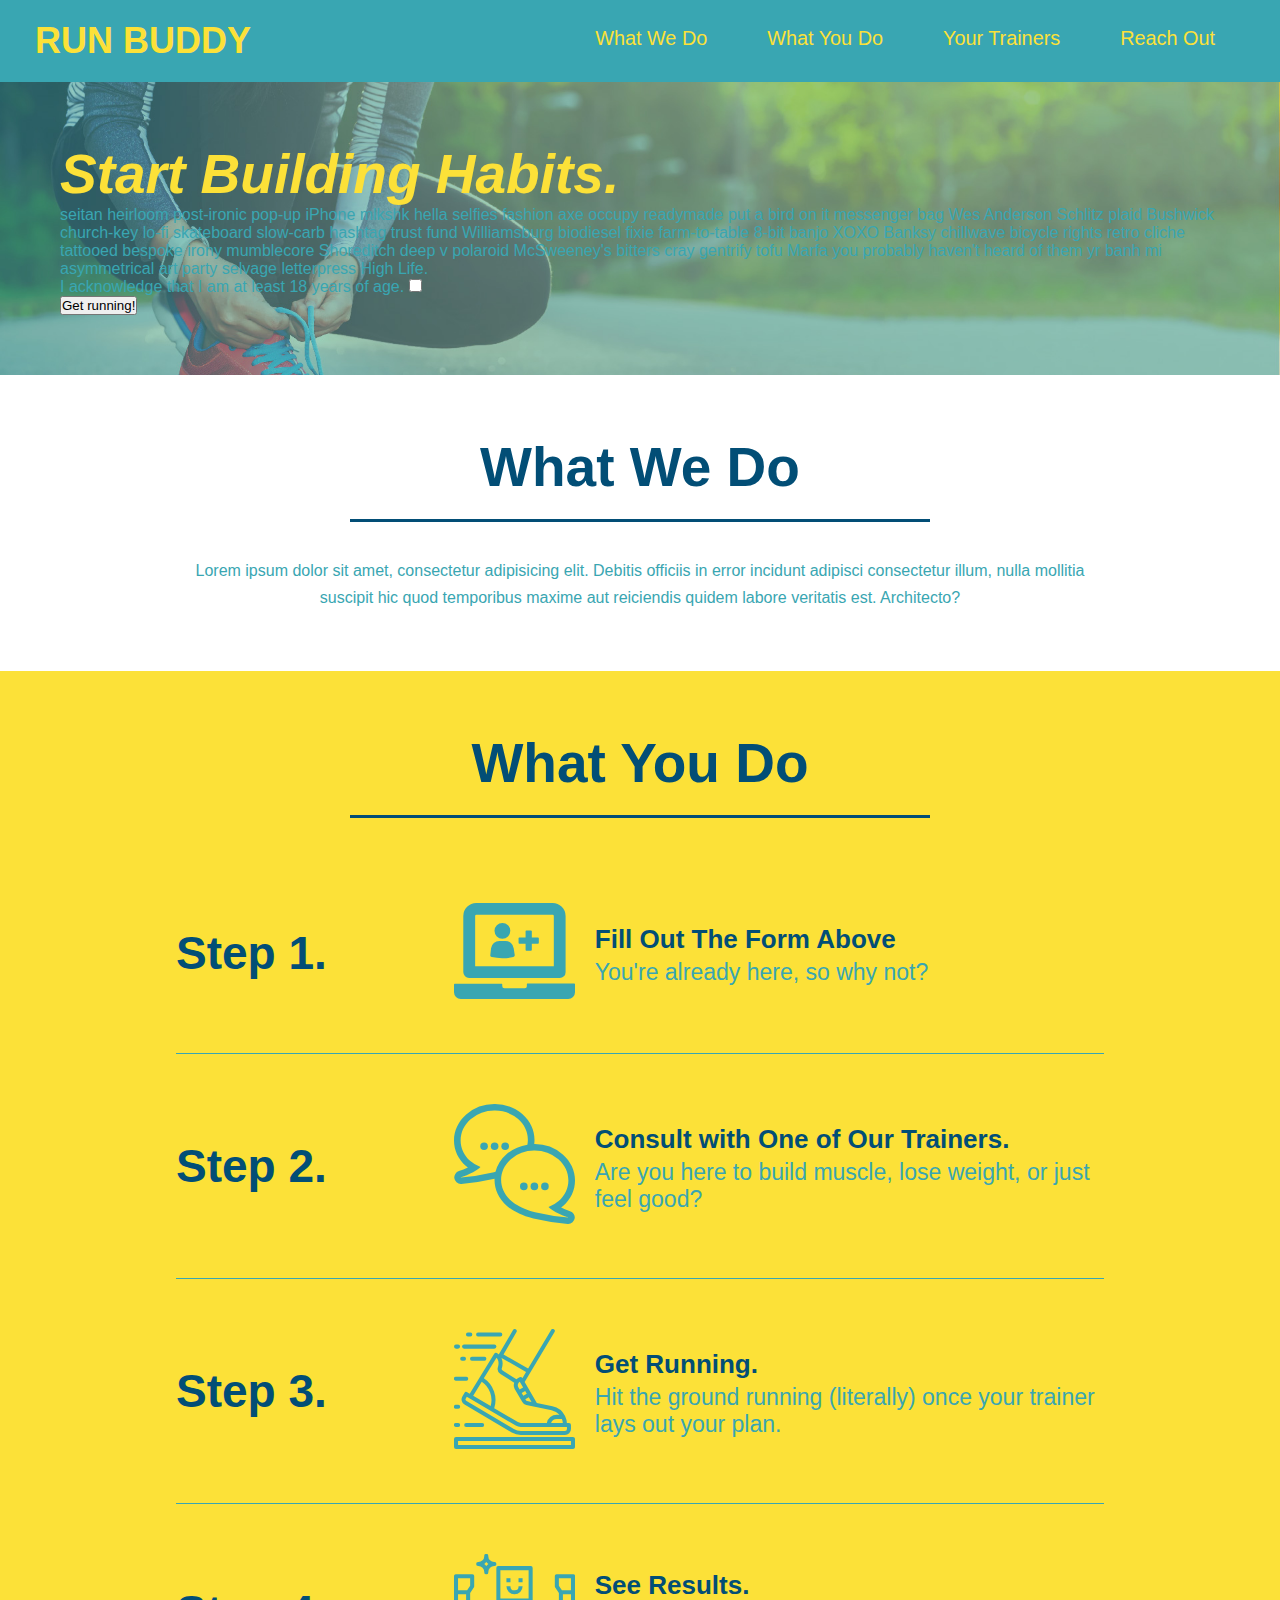
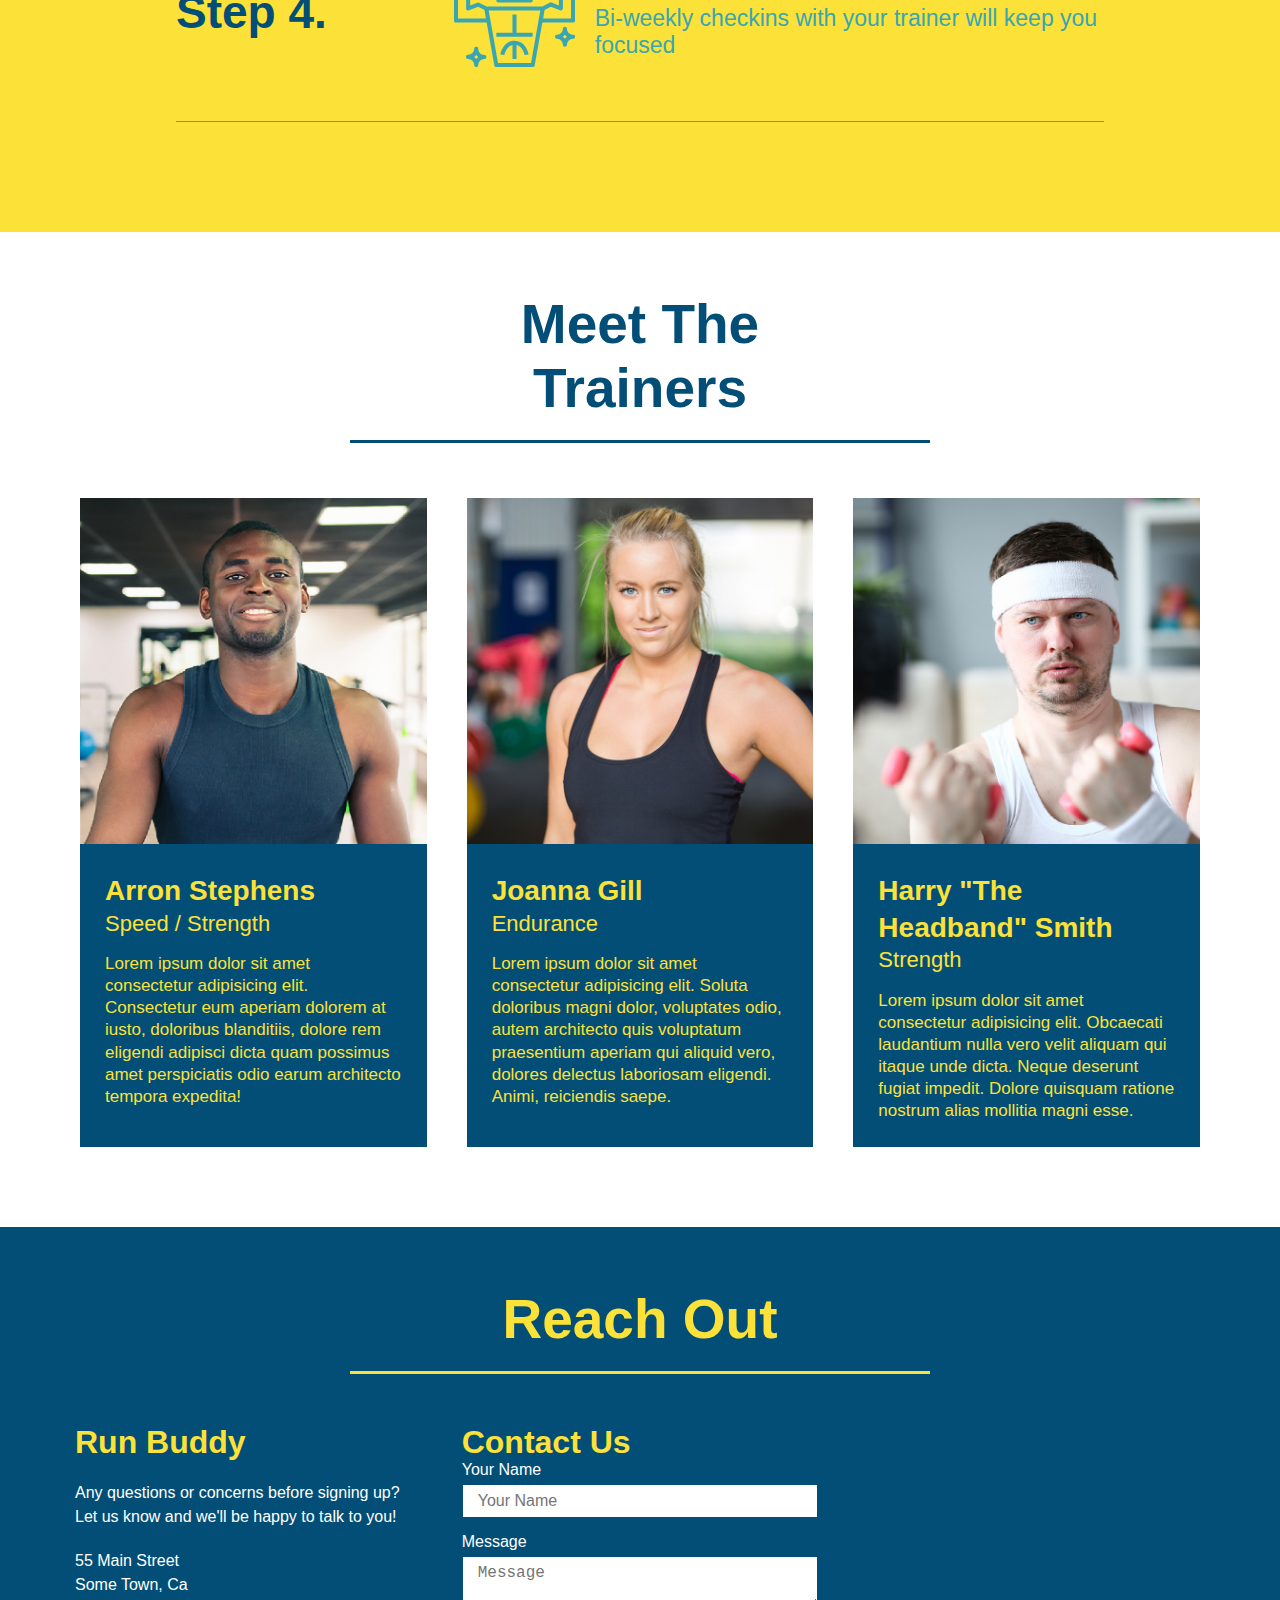
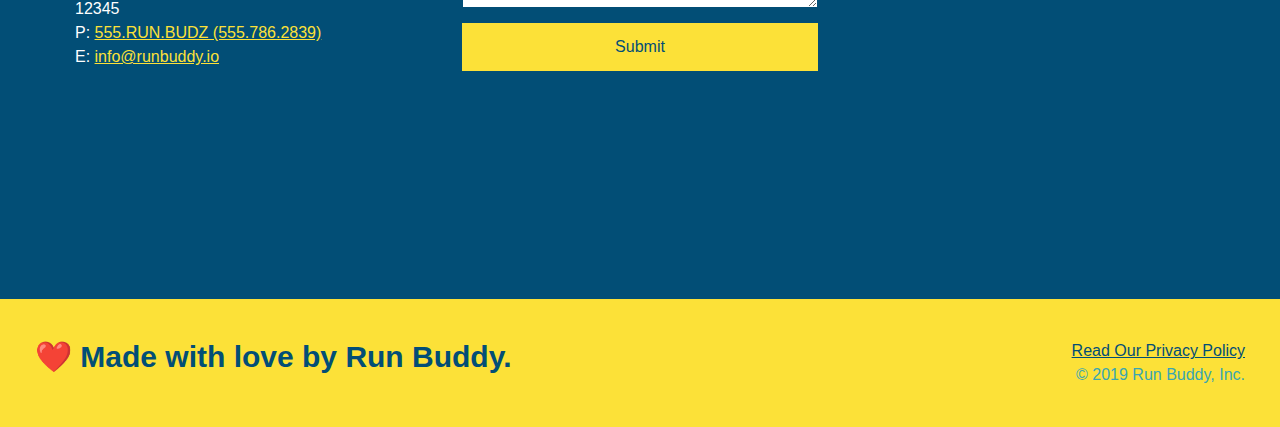
<file: index.html>
<!DOCTYPE html>
<html lang="en">
  <head>
    <meta charset="UTF-8" />
    <link rel="stylesheet" href="./assets/css/style.css">
    <title>Run Buddy</title>
  </head>
  <body>
    <!-- navigation tags - block level element -->
    <header>
      <h1>
        <a href="/">RUN BUDDY</a>
      </h1>
      <nav>
        <ul>
          <li>
            <a href="#what-we-do">What We Do</a>
          </li>
          <li>
            <a href="#what-you-do">What You Do</a>
          </li>
          <li>
            <a href="#your-trainers">Your Trainers</a>
          </li>
          <li>
            <a href="#reach-out">Reach Out</a>
          </li>
          
        </ul>
      </nav>
    </header>
    <!-- end navigation -->

    <!-- hero/jumbotron -->
    <section class="hero">
      <div class="hero-cta">
        <h2>Start Building Habits.</h2>
        <p>
          seitan heirloom post-ironic pop-up iPhone mlkshk hella selfies fashion axe occupy readymade put a bird on it
          messenger bag Wes Anderson Schlitz plaid Bushwick church-key lo-fi skateboard slow-carb hashtag trust fund
          Williamsburg biodiesel fixie farm-to-table 8-bit banjo XOXO Banksy chillwave bicycle rights retro cliche
          tattooed bespoke irony mumblecore Shoreditch deep v polaroid McSweeney's bitters cray gentrify tofu Marfa you
          probably haven't heard of them yr banh mi asymmetrical art party selvage letterpress High Life.
        </p>
        <p>
          <label for="checkbox" >
            I acknowledge that I am at least 18 years of age.
          </label>
          <input type="checkbox" name="age-confirm" id="checkbox" />
        </p>
        <button type="submit">
          Get running!
        </button>
      </form>
    </div>
  </section>

  <!-- "what we do" section -->
  <section id="what-we-do" class="intro">
    <div class="flex-row">
      <h2 class="section-title primary-border">
        What We Do
      </h2>
    </div>
    <div class="flex-row">
      <p>
      Lorem ipsum dolor sit amet, consectetur adipisicing elit. Debitis officiis in error incidunt adipisci consectetur illum, nulla mollitia suscipit hic quod temporibus maxime aut reiciendis quidem labore veritatis est. Architecto?
      </p>
    </div>
  </section>

  <!-- "what you do" section -->
  <section id="what-you-do" class="steps">
    <div class="flex-row">
      <h2 class="section-title secondary-border">
        What You Do
      </h2>
    </div>

    <div class="step">
      <h3>Step 1.</h3>
      <div class="step-info">
        <div class="step-img">
          <img src="./assets/images/step-1.svg" alt="" />
        </div>
        <div class="step-text">
          <h4>Fill Out The Form Above</h4>
          <p>You're already here, so why not?</p>
        </div>
      </div>
    </div>

    <div class="step">
      <h3>Step 2.</h3>
      <div class ="step-info">
        <div class="step-img">
          <img src="./assets/images/step-2.svg" alt="" />
        </div>
        <div class="step-text">
          <h4>Consult with One of Our Trainers.</h4>
          <p>Are you here to build muscle, lose weight, or just feel good?</p>
        </div>
      </div>
    </div>

    <div class="step">
      <h3>Step 3.</h3>
      <div class ="step-info">
        <div class="step-img">
          <img src="./assets/images/step-3.svg" alt="" />
        </div>
        <div class="step-text">
          <h4>Get Running.</h4>
          <p>Hit the ground running (literally) once your trainer lays out your plan.</p>
        </div>
      </div>
    </div>

    <div class="step">
      <h3>Step 4.</h3>
      <div class ="step-info">
        <div class="step-img">
          <img src="./assets/images/step-4.svg" alt="" />
        </div>
        <div class="step-text">
          <h4>See Results.</h4>
          <p>Bi-weekly checkins with your trainer will keep you focused</p>
        </div>
      </div>
    </div>
  </section>

  <!-- "meet the trainers" section -->
  <section id="your-trainers">
    <div class="flex-row">
      <h2 class="section-title primary-border">
        Meet The Trainers
      </h2>
    </div>

    <div class="trainers">
      <article class="trainer">
        <img src="./assets/images/trainer-1.jpg" alt="Arron Stephens in his workout clothes, ready to pump iron" />
        <div class="trainer-bio">
          <h3 class="trainer-name">Arron Stephens</h3>
          <h4 class="trainer-role">Speed / Strength</h4>
          <p>
            Lorem ipsum dolor sit amet consectetur adipisicing elit. Consectetur eum aperiam dolorem at iusto, doloribus blanditiis, dolore rem eligendi adipisci dicta quam possimus amet perspiciatis odio earum architecto tempora expedita!
          </p>
        </div>
      </article>
      
      <!-- second trainer bio -->
      <article class="trainer">
        <img src="./assets/images/trainer-2.jpg" alt="Joanna Gill cooling off after a workout" />
        <div class="trainer-bio">
          <h3 class="trainer-name">Joanna Gill</h3>
          <h4 class="trainer-role">Endurance</h4>
          <p>
            Lorem ipsum dolor sit amet consectetur adipisicing elit. Soluta doloribus magni dolor, voluptates odio, autem architecto quis voluptatum praesentium aperiam qui aliquid vero, dolores delectus laboriosam eligendi. Animi, reiciendis saepe.
          </p>
        </div>
      </article>

      <!-- third trainer bio -->
      <article class="trainer">
        <img src="./assets/images/trainer-3.jpg" alt="Harry Smith wearing a headband and lifting comically small pink weights" />
        <div class="trainer-bio">
          <h3 class="trainer-name">Harry "The Headband" Smith</h3>
          <h4 class="trainer-role">Strength</h4>
          <p>
            Lorem ipsum dolor sit amet consectetur adipisicing elit. Obcaecati laudantium nulla vero velit aliquam qui itaque unde dicta. Neque deserunt fugiat impedit. Dolore quisquam ratione nostrum alias mollitia magni esse.
          </p>
        </div>
      </article>
    </div>
  </section>

  <!-- "reach out" section -->
  <section id="reach-out" class="contact">
    <div class="flex-row">
    <h2 class="section-title secondary-border">
      Reach Out
    </h2>
    </div>

    <div class="contact-info">
      <div>
        <h3>Run Buddy</h3>
        <p>
          Any questions or concerns before signing up?
          <br />
          Let us know and we'll be happy to talk to you!
        </p>

        <address>
          55 Main Street <br />
          Some Town, Ca <br />
          12345 <br />
          P: <a href="tel:555.786.2839">555.RUN.BUDZ (555.786.2839)</a><br />
          E: <a href="mailto://info@runbuddy.io">info@runbuddy.io</a>
        </address>

      </div>

      <div class="contact-form">
        <h3>Contact Us</h3>
        <form>
          <label for="contact-name">Your Name</label>
          <input type="text" id="contact-name" placeholder="Your Name" />

          <label for="contact-message">Message</label>
          <textarea id="contact-message" placeholder="Message"></textarea>

          <button type="submit">Submit</button>
        </form>
      </div>

      <iframe
        src="https://www.google.com/maps/embed?pb=!1m14!1m12!1m3!1d12182.30520634488!2d-74.0652613!3d40.2407219!2m3!1f0!2f0!3f0!3m2!1i1024!2i768!4f13.1!5e0!3m2!1sen!2sus!4v1561060983193!5m2!1sen!2sus"
        frameborder="0" style="border:0" allowfullscreen>
      </iframe>
    </div>
  </section>

  <!-- footer -->
  <footer>
    <h2>❤️ Made with love by Run Buddy.</h2>
    <div>
      <a href="./privacy-policy.html">Read Our Privacy Policy</a><br />
      &copy; 2019 Run Buddy, Inc.
    </div>
  </footer>
</body>

</html>
</file>
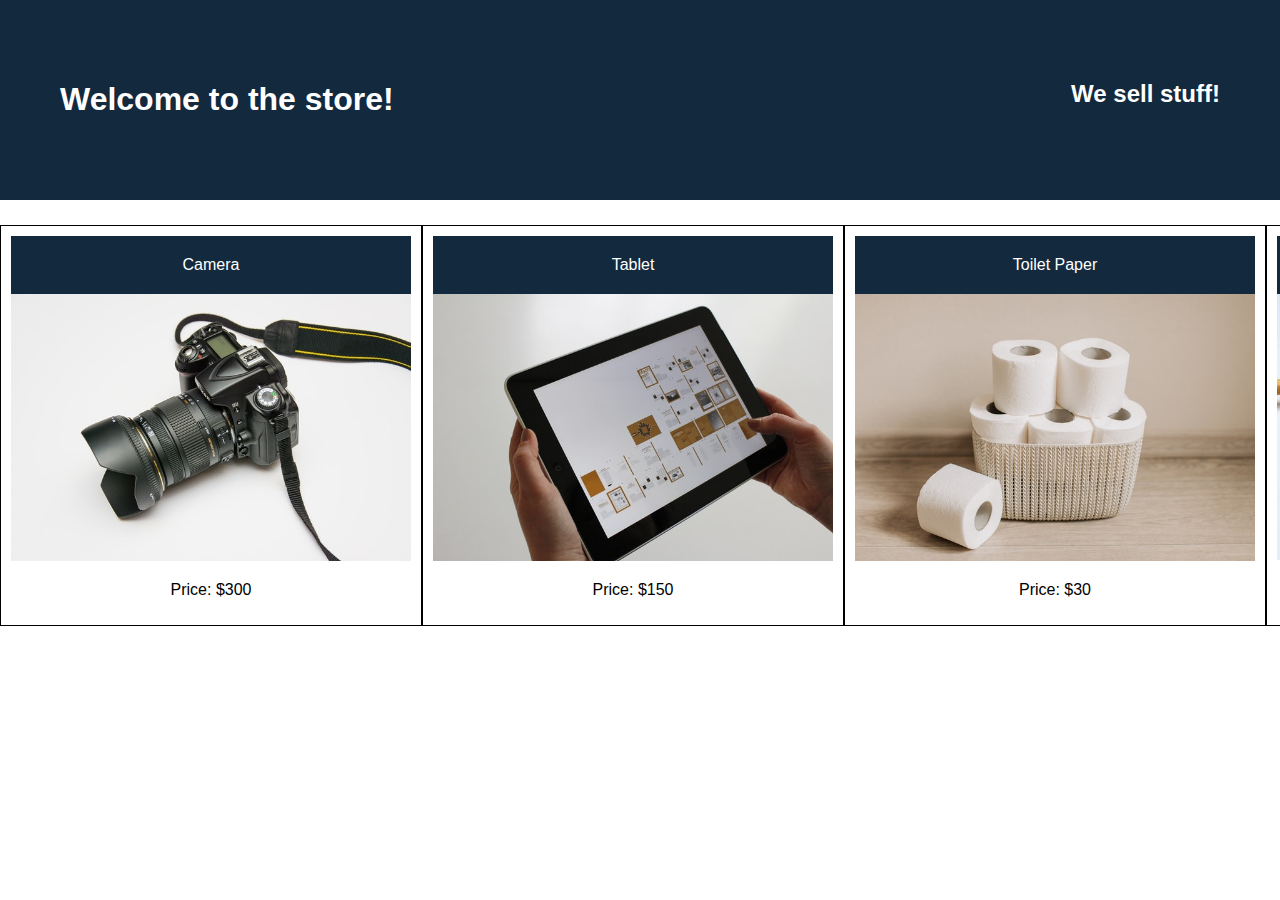
<file: 02-Flexbox-Layout/Unsolved/index.html>
<!DOCTYPE html>
<html lang="en">

  <head>
    <title>Flexbox</title>
    <meta charset="UTF-8" />
    <meta name="viewport" content="width=device-width, initial-scale=1" />
    <link rel="stylesheet" type="text/css" href="./assets/css/style.css" />
  </head>

  <body>
    <header class="main-header">
      <h1>Welcome to the store!</h1>
      <h2>We sell stuff!</h2>
    </header>

    <main>
      <section class="card">
        <header>Camera</header>
        <img src="./assets/images/camera.jpg" alt="camera" />
        <p>Price: $300</p>
      </section>
      <section class="card">
        <header>Tablet</header>
        <img src="./assets/images/tablet.jpg" alt="tablet" />
        <p>Price: $150</p>
      </section>
      <section class="card">
        <header>Toilet Paper</header>
        <img src="./assets/images/toilet-paper.jpg" alt="toilet paper" />
        <p>Price: $30</p>
      </section>
      <section class="card">
        <header>Wooden Spoons</header>
        <img src="./assets/images/wooden-spoons.jpg" alt="wooden spoons" />
        <p>Price: $10</p>
      </section>
      <section class="card">
        <header>Soap</header>
        <img src="./assets/images/soap.jpg" alt="soap" />
        <p>Price: $5</p>
      </section>
      <section class="card">
        <header>Spinning Top</header>
        <img src="./assets/images/spinning-top.jpg" alt="spinning top" />
        <p>Price: $3</p>
      </section>
    </main>
  </body>

</html>
</file>
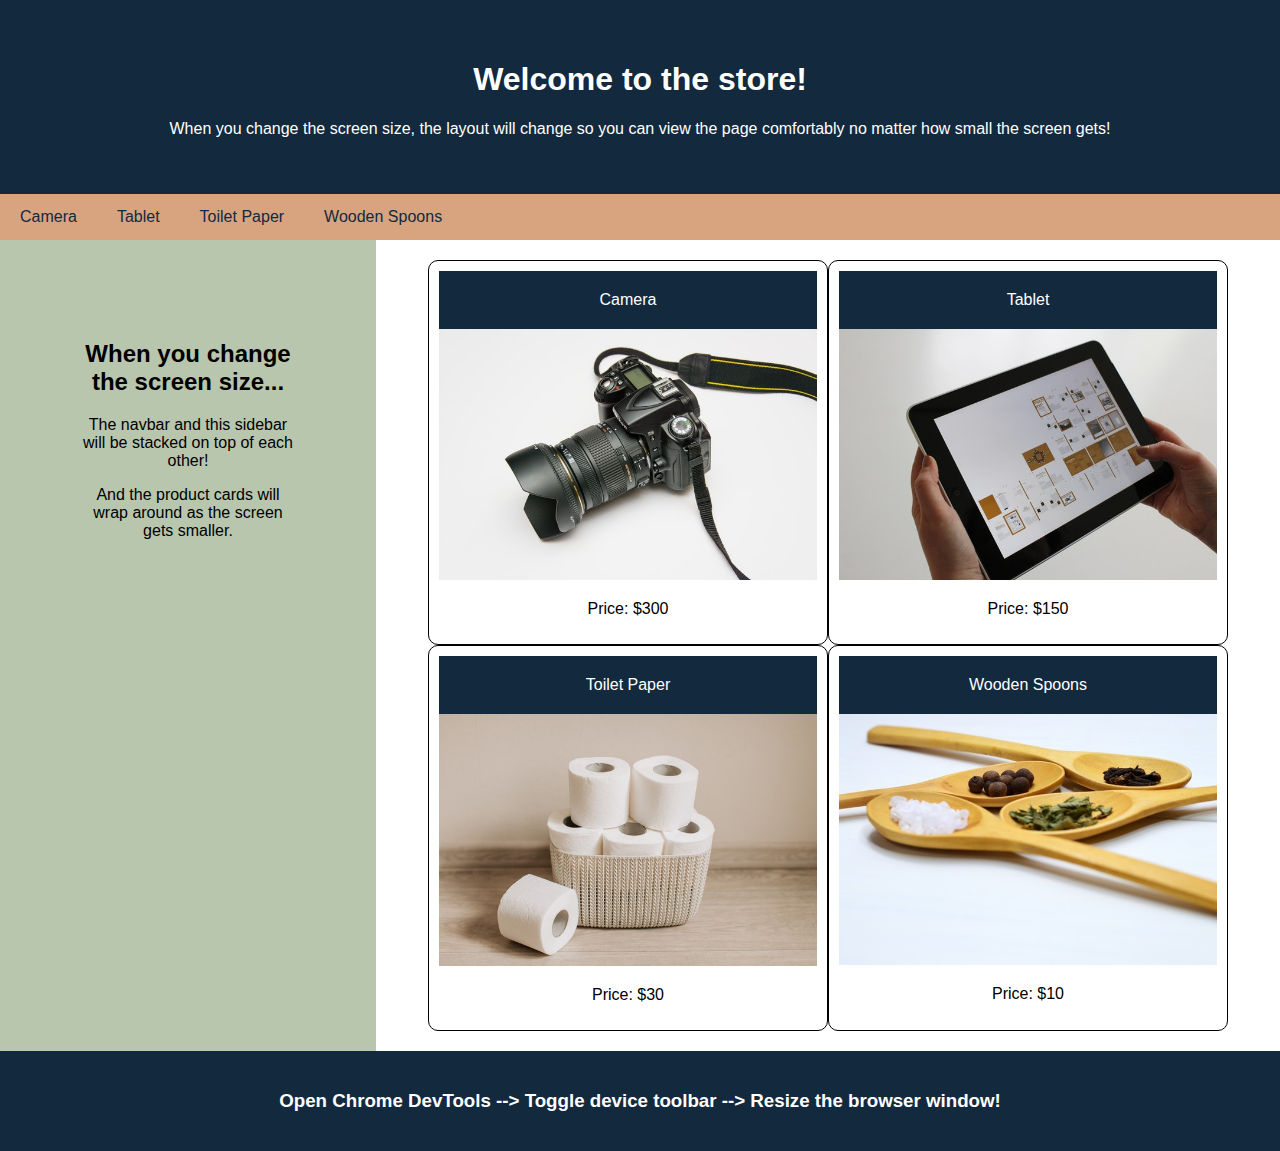
<file: 03-Responsive-Design/Unsolved/index.html>
<!DOCTYPE html>
<html>
  <head>
    <title>Responsive Web Design</title>
    <meta charset="UTF-8" />
    <meta name="viewport" content="width=device-width, initial-scale=1" />
    <link rel="stylesheet" type="text/css" href="./assets/css/style.css" />
  </head>
  <body>
    <!-- Header -->
    <header>
      <h1>Welcome to the store!</h1>
      <p>
        When you change the screen size, the layout will change so you can view
        the page comfortably no matter how small the screen gets!
      </p>
    </header>

    <!-- Navbar -->
    <nav>
      <a href="#">Camera</a>
      <a href="#">Tablet</a>
      <a href="#">Toilet Paper</a>
      <a href="#">Wooden Spoons</a>
    </nav>

    <!-- Body -->
    <main>
      <!-- Sidebar -->
      <aside>
        <h2>When you change the screen size...</h2>
        <p>The navbar and this sidebar will be stacked on top of each other!</p>
        <p>
          And the product cards will wrap around as the screen gets smaller.
        </p>
      </aside>
      <!-- Product Cards -->
      <div class="products">
        <section class="card">
          <header>Camera</header>
          <img src="./assets/images/camera.jpg" alt="black camera" />
          <p>Price: $300</p>
        </section>
        <section class="card">
          <header>Tablet</header>
          <img src="./assets/images/tablet.jpg" alt="tablet held in hands" />
          <p>Price: $150</p>
        </section>
        <section class="card">
          <header>Toilet Paper</header>
          <img
            src="./assets/images/toilet-paper.jpg"
            alt="rolls of toilet paper in a basket"
          />
          <p>Price: $30</p>
        </section>
        <section class="card">
          <header>Wooden Spoons</header>
          <img
            src="./assets/images/wooden-spoons.jpg"
            alt="4 wooden spoons with different seasonings"
          />
          <p>Price: $10</p>
        </section>
      </div>
    </main>

    <!-- Footer -->
    <footer>
      <h3>
        Open Chrome DevTools --> Toggle device toolbar --> Resize the browser
        window!
      </h3>
    </footer>
  </body>
</html>
</file>
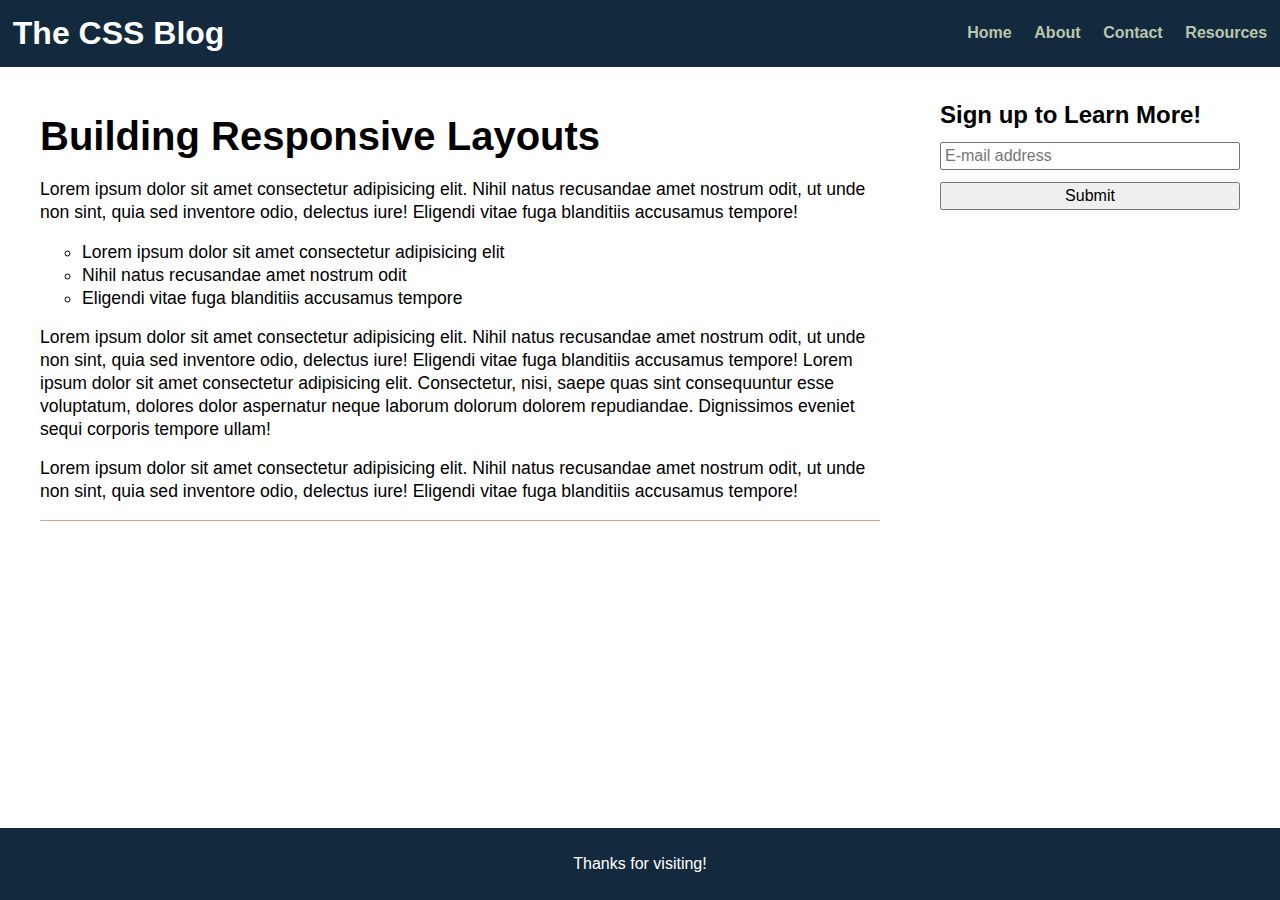
<file: 04-Pseudo-Classes/Unsolved/index.html>
<!DOCTYPE html>
<html lang="en">
  <head>
    <meta charset="UTF-8" />
    <meta name="viewport" content="width=device-width, initial-scale=1.0" />
    <title>CSS Resets</title>
    <link rel="stylesheet" href="./assets/css/reset.css" />
    <link rel="stylesheet" href="./assets/css/style.css" />
  </head>

  <body>
    <header>
      <h1>The CSS Blog</h1>
      <nav>
        <ul>
          <li><a href="#">Home</a></li>
          <li><a href="#">About</a></li>
          <li><a href="#">Contact</a></li>
          <li><a href="#">Resources</a></li>
        </ul>
      </nav>
    </header>

    <main>
      <section>
        <article>
          <h2>Building Responsive Layouts</h2>
          <div>
            <p>
              Lorem ipsum dolor sit amet consectetur adipisicing elit. Nihil
              natus recusandae amet nostrum odit, ut unde non sint, quia sed
              inventore odio, delectus iure! Eligendi vitae fuga blanditiis
              accusamus tempore!
            </p>
            <ul>
              <li>Lorem ipsum dolor sit amet consectetur adipisicing elit</li>
              <li>Nihil natus recusandae amet nostrum odit</li>
              <li>Eligendi vitae fuga blanditiis accusamus tempore</li>
            </ul>
            <p>
              Lorem ipsum dolor sit amet consectetur adipisicing elit. Nihil
              natus recusandae amet nostrum odit, ut unde non sint, quia sed
              inventore odio, delectus iure! Eligendi vitae fuga blanditiis
              accusamus tempore! Lorem ipsum dolor sit amet consectetur
              adipisicing elit. Consectetur, nisi, saepe quas sint consequuntur
              esse voluptatum, dolores dolor aspernatur neque laborum dolorum
              dolorem repudiandae. Dignissimos eveniet sequi corporis tempore
              ullam!
            </p>
            <p>
              Lorem ipsum dolor sit amet consectetur adipisicing elit. Nihil
              natus recusandae amet nostrum odit, ut unde non sint, quia sed
              inventore odio, delectus iure! Eligendi vitae fuga blanditiis
              accusamus tempore!
            </p>
          </div>
          <div class="resources">
            <!-- TODO: Add resource links -->
          </div>
        </article>
      </section>
      <aside>
        <h2>Sign up to Learn More!</h2>
        <form>
          <input type="text" placeholder="E-mail address" />
          <button>Submit</button>
        </form>
      </aside>
    </main>

    <footer>
      <span>Thanks for visiting!</span>
    </footer>
  </body>
</html>
</file>
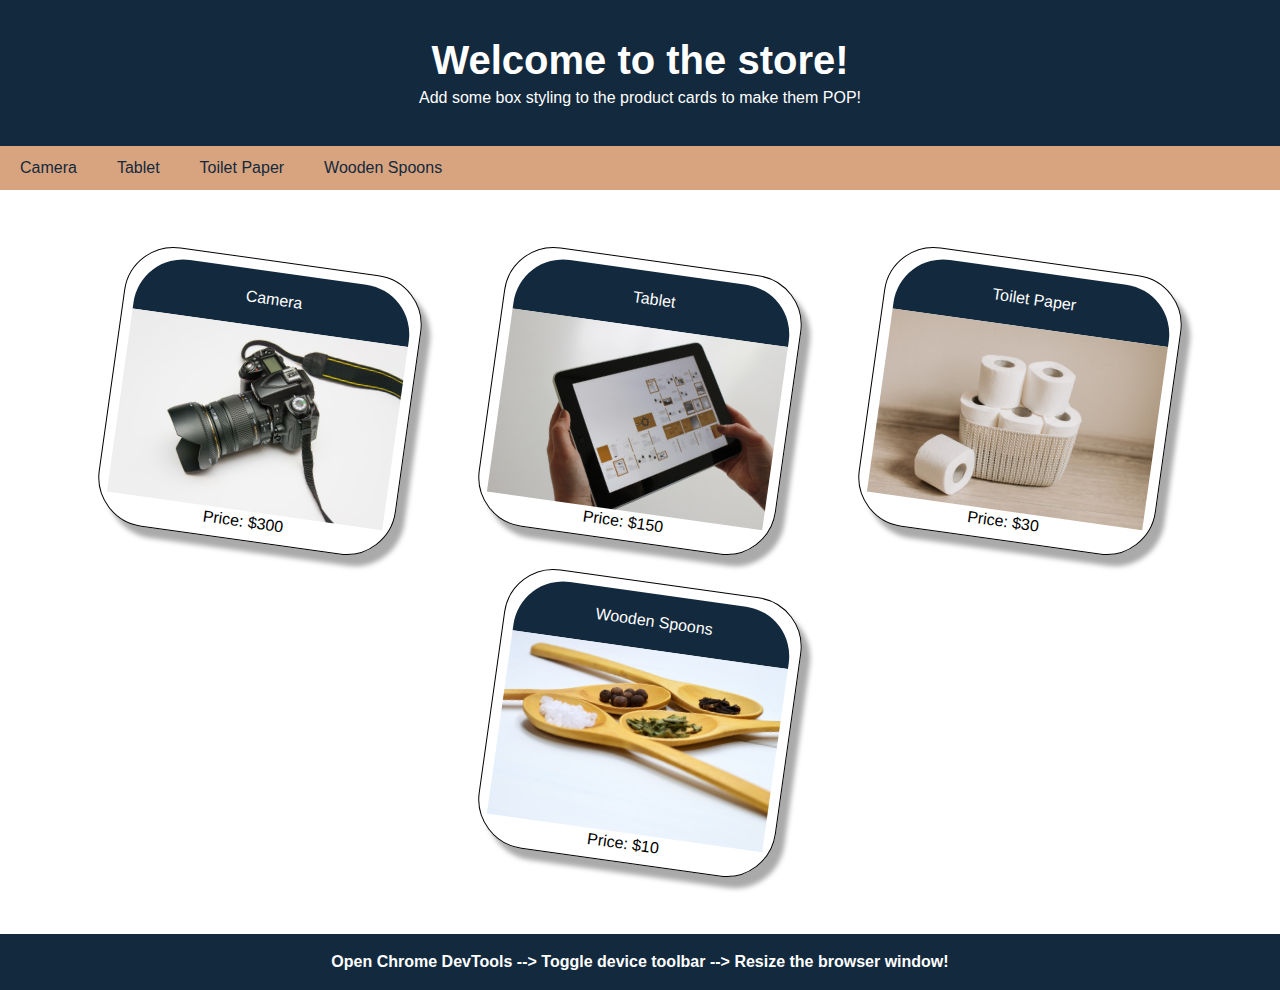
<file: 05-CSS-Variables/Unsolved/index.html>
<!DOCTYPE html>
<html>
  <head>
    <title>CSS Box Styling</title>
    <meta charset="UTF-8" />
    <meta name="viewport" content="width=device-width, initial-scale=1" />
    <link rel="stylesheet" type="text/css" href="./assets/css/reset.css" />
    <link rel="stylesheet" type="text/css" href="./assets/css/style.css" />
  </head>

  <body>
    <!-- Header -->
    <header>
      <h1>Welcome to the store!</h1>
      <p>
        Add some box styling to the product cards to make them POP!
      </p>
    </header>

    <!-- Navbar -->
    <nav>
      <a href="#">Camera</a>
      <a href="#">Tablet</a>
      <a href="#">Toilet Paper</a>
      <a href="#">Wooden Spoons</a>
    </nav>

    <!-- Body -->
    <main>
      <!-- Product Cards -->
      <div class="products">
        <section class="card">
          <header>Camera</header>
          <img src="./assets/images/camera.jpg" alt="camera" />
          <p>Price: $300</p>
        </section>
        <section class="card">
          <header>Tablet</header>
          <img src="./assets/images/tablet.jpg" alt="tablet" />
          <p>Price: $150</p>
        </section>
        <section class="card">
          <header>Toilet Paper</header>
          <img src="./assets/images/toilet-paper.jpg" alt="toilet paper" />
          <p>Price: $30</p>
        </section>
        <section class="card">
          <header>Wooden Spoons</header>
          <img src="./assets/images/wooden-spoons.jpg" alt="wooden spoons" />
          <p>Price: $10</p>
        </section>
      </div>
    </main>

    <!-- Footer -->
    <footer>
      <h3>
        Open Chrome DevTools --> Toggle device toolbar --> Resize the browser
        window!
      </h3>
    </footer>
  </body>
</html>
</file>
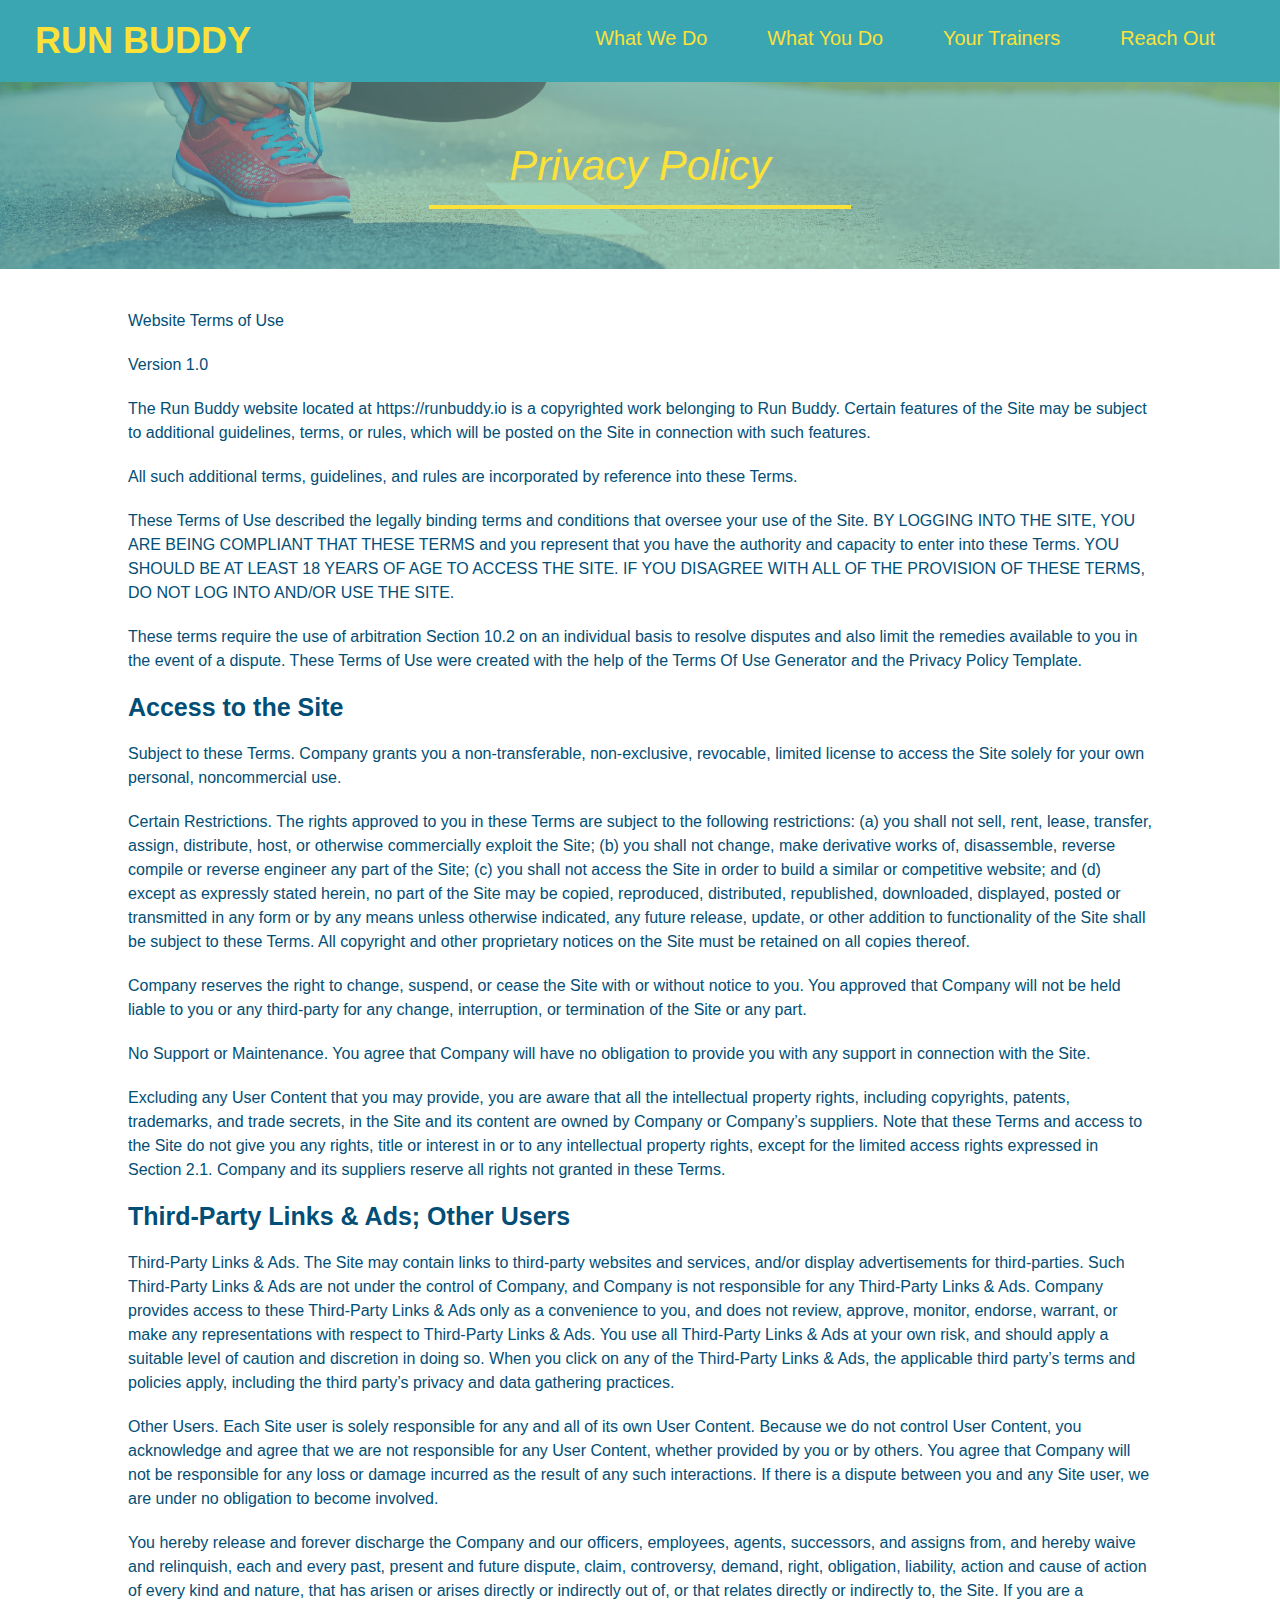
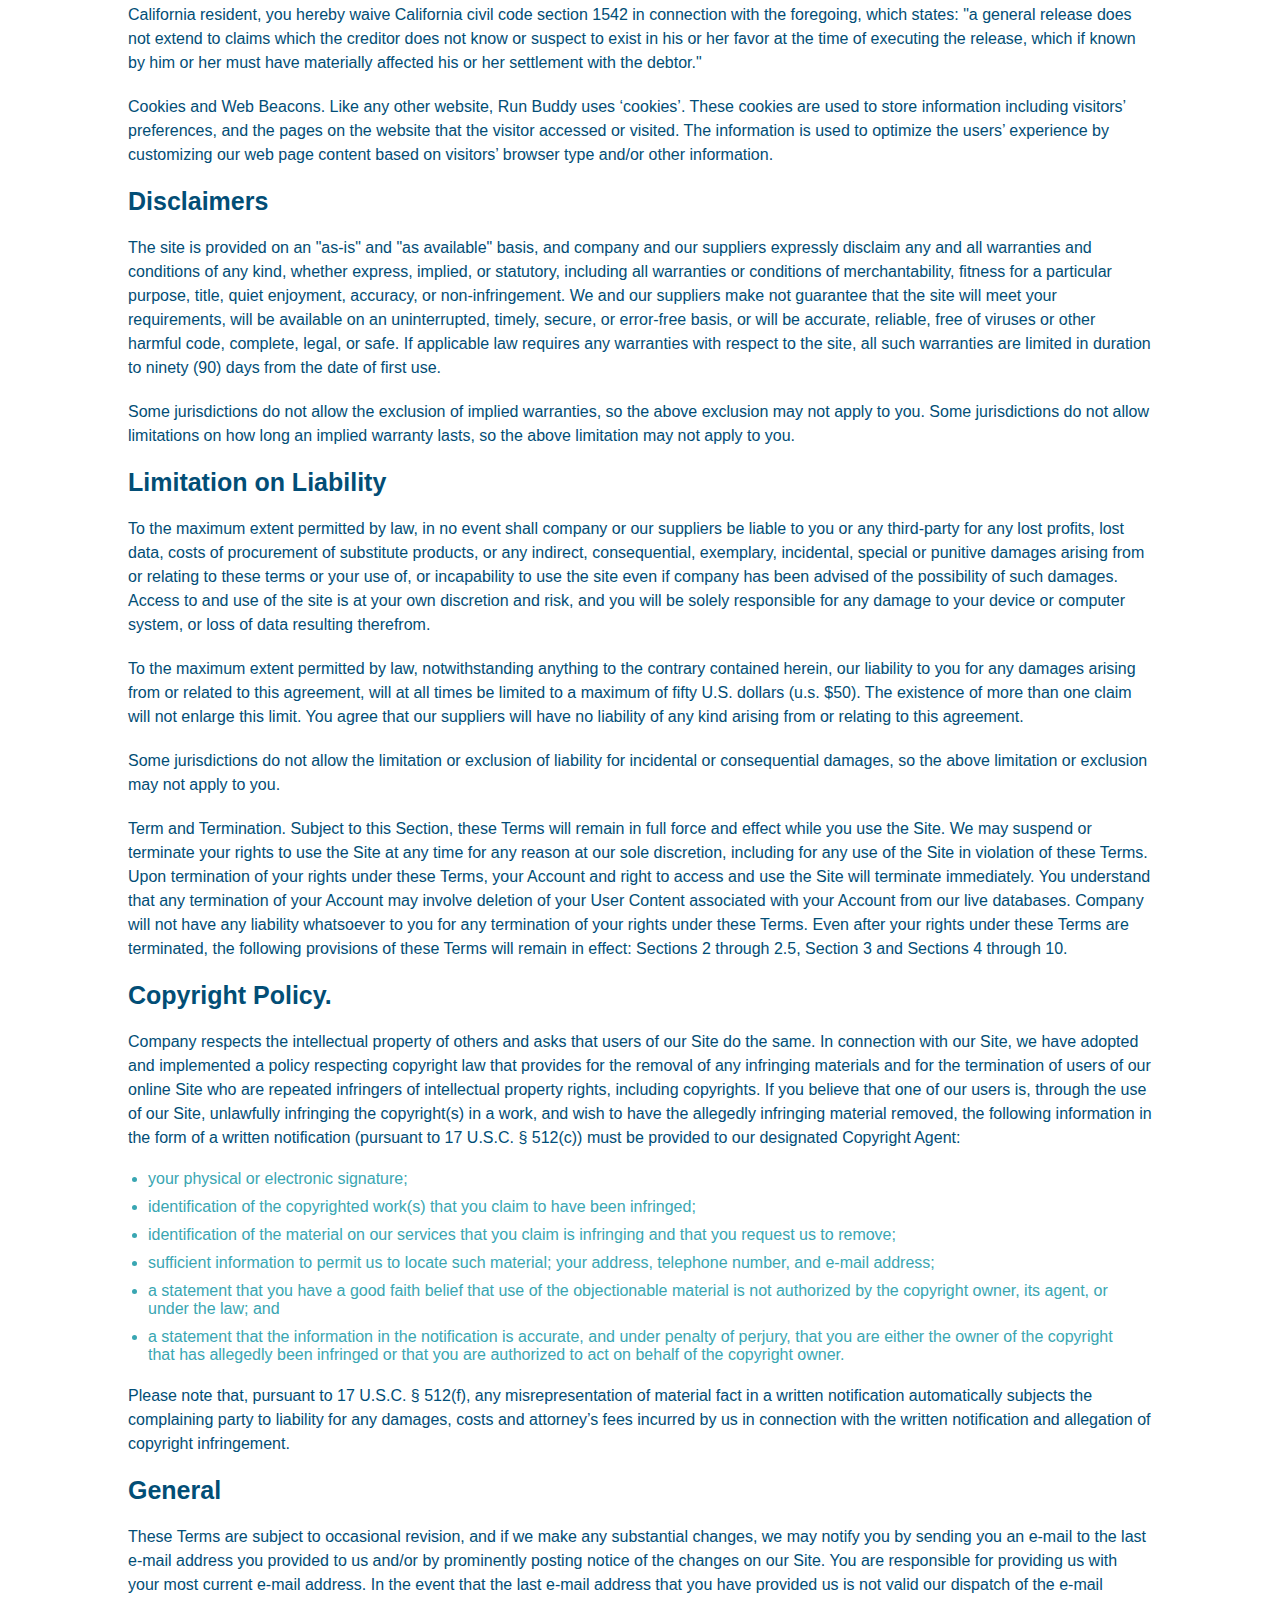
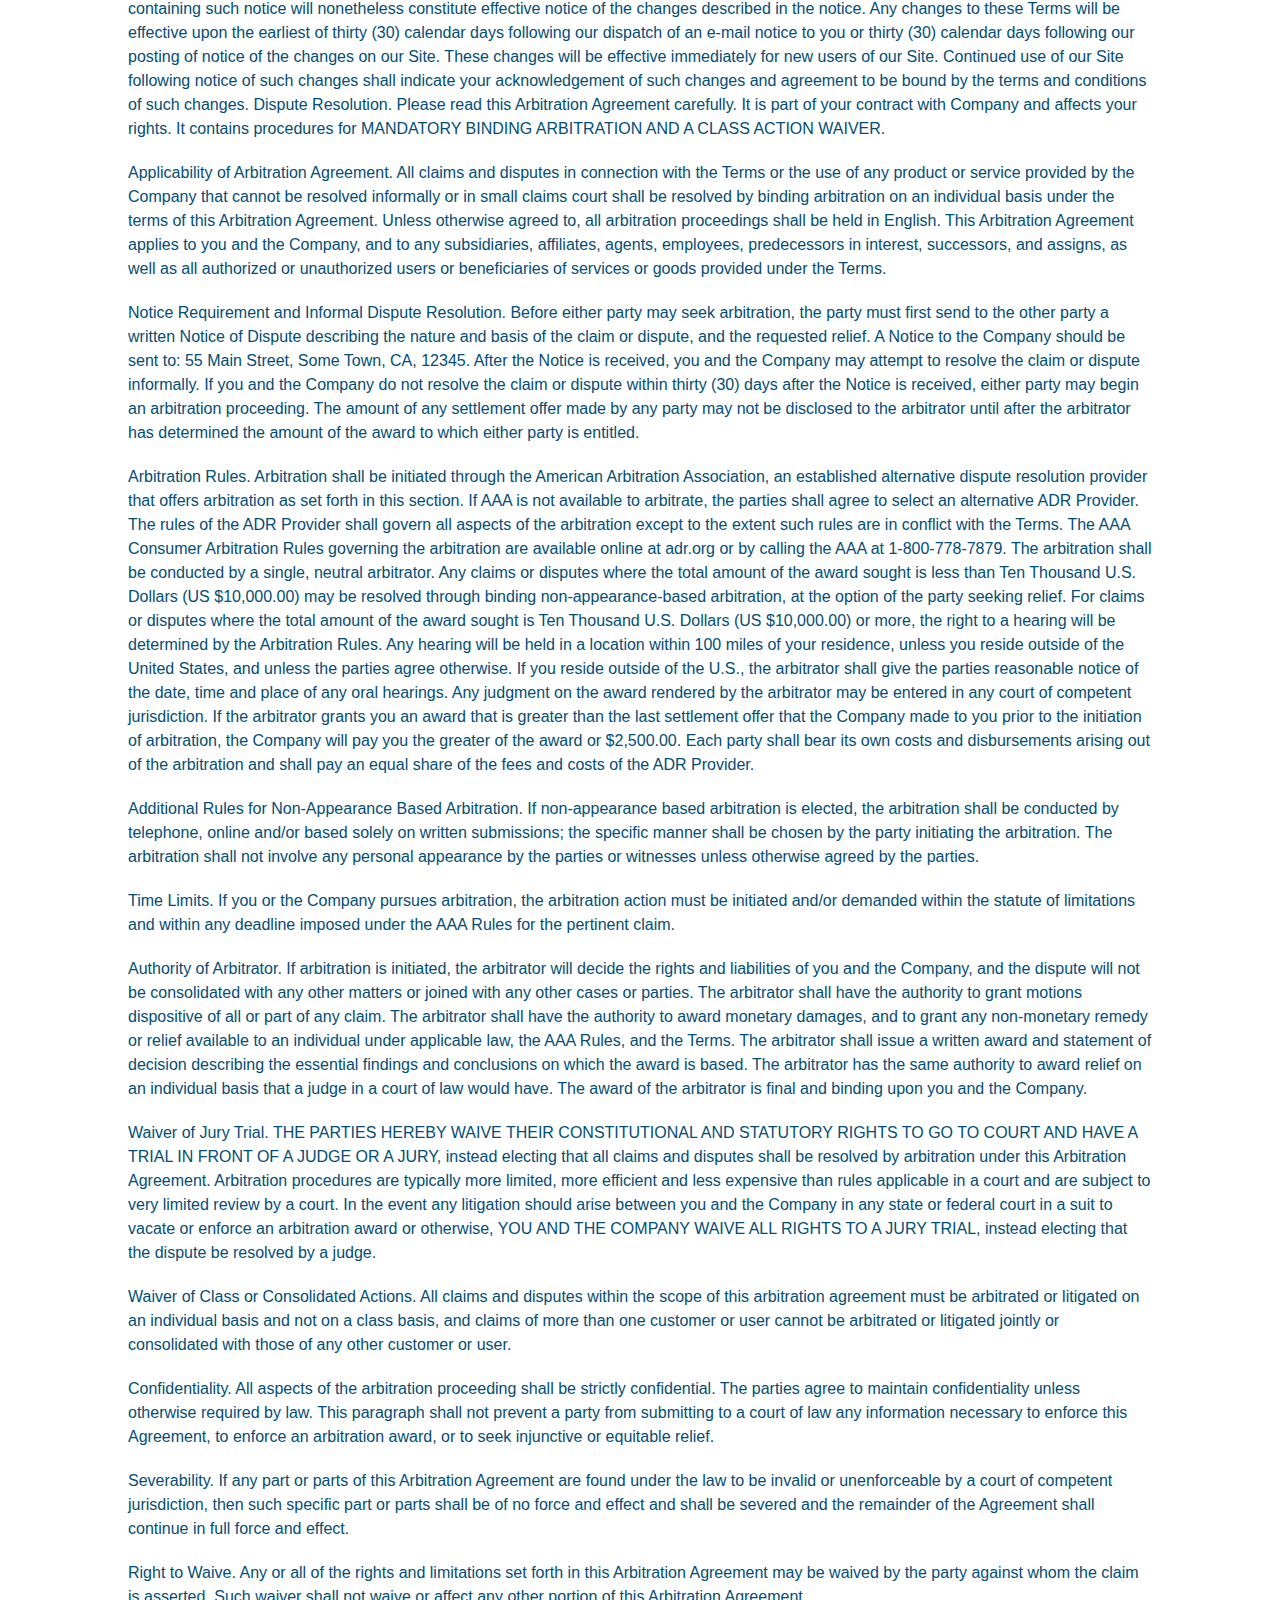
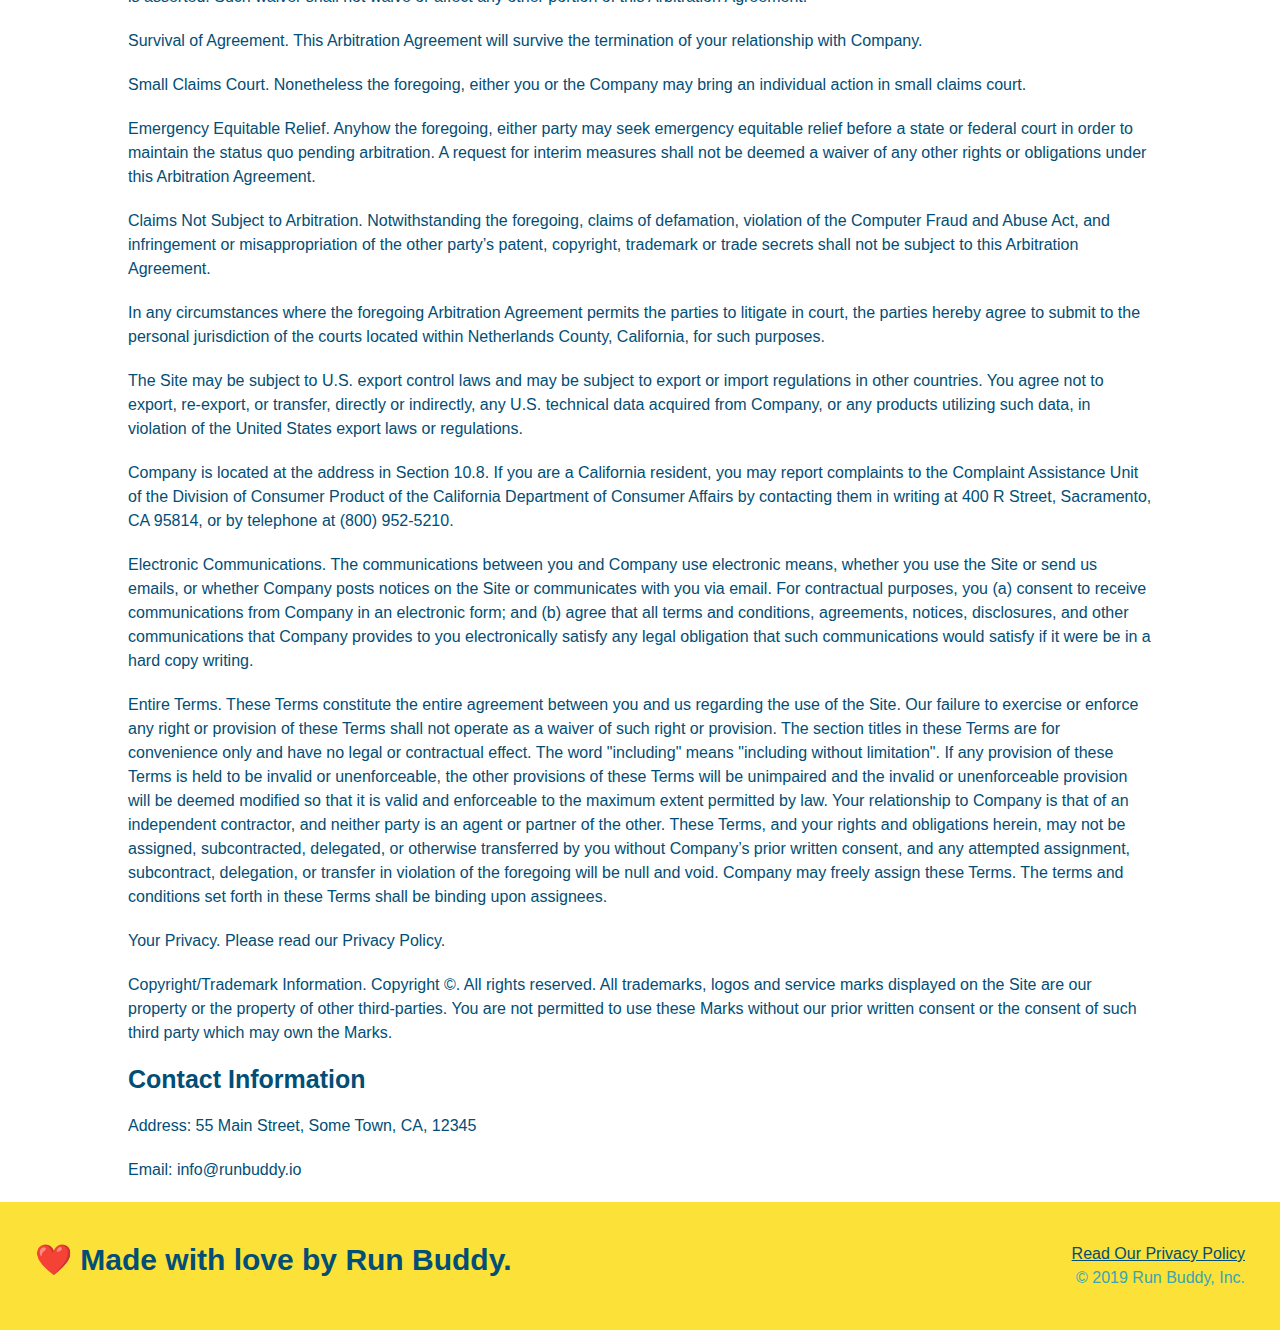
<file: privacy-policy.html>
<!DOCTYPE html>
<html lang="en">
  <head>
    <meta charset="UTF-8" />
    <link rel="stylesheet" href="./assets/css/style.css" />
    <link rel="stylesheet" href="./assets/css/secondary-styles.css" />
    <title>Run Buddy - Privacy Policy</title>
  </head>
  <body>
    <header>
      <h1>
        <a href="./index.html">RUN BUDDY</a>
      </h1>
      <nav>
        <ul>
          <li>
            <a href="./index.html#what-we-do">What We Do</a>
          </li>
          <li>
            <a href="./index.html#what-you-do">What You Do</a>
          </li>
          <li>
            <a href="./index.html#your-trainers">Your Trainers</a>
          </li>
          <li>
            <a href="./index.html#reach-out">Reach Out</a>
          </li>
        </ul>
      </nav>
    </header>
    <!-- end navigation -->

    <!-- hero/jumbotron -->
    <section class="hero">
      <h2 class="page-title">
        Privacy Policy
      </h2>
    </section>

    <!-- body copy -->
    <article class="secondary-content">
      <p>
        Website Terms of Use
      </p>

      <p>
        Version 1.0
      </p>

      <p>
        The Run Buddy website located at https://runbuddy.io is a copyrighted work belonging to Run Buddy. Certain
        features of the Site may be subject to additional guidelines, terms, or rules, which will be posted on the Site
        in connection with such features.
      </p>

      <p>
        All such additional terms, guidelines, and rules are incorporated by reference into these Terms.
      </p>

      <p>
        These Terms of Use described the legally binding terms and conditions that oversee your use of the Site. BY
        LOGGING INTO THE SITE, YOU ARE BEING COMPLIANT THAT THESE TERMS and you represent that you have the authority
        and capacity to enter into these Terms. YOU SHOULD BE AT LEAST 18 YEARS OF AGE TO ACCESS THE SITE. IF YOU
        DISAGREE WITH ALL OF THE PROVISION OF THESE TERMS, DO NOT LOG INTO AND/OR USE THE SITE.
      </p>

      <p>
        These terms require the use of arbitration Section 10.2 on an individual basis to resolve disputes and also
        limit the remedies available to you in the event of a dispute. These Terms of Use were created with the help of
        the Terms Of Use Generator and the Privacy Policy Template.
      </p>

      <h3>
        Access to the Site
      </h3>

      <p>
        Subject to these Terms. Company grants you a non-transferable, non-exclusive, revocable, limited license to
        access the Site solely for your own personal, noncommercial use.
      </p>

      <p>
        Certain Restrictions. The rights approved to you in these Terms are subject to the following restrictions: (a)
        you shall not sell, rent, lease, transfer, assign, distribute, host, or otherwise commercially exploit the Site;
        (b) you shall not change, make derivative works of, disassemble, reverse compile or reverse engineer any part of
        the Site; (c) you shall not access the Site in order to build a similar or competitive website; and (d) except
        as expressly stated herein, no part of the Site may be copied, reproduced, distributed, republished, downloaded,
        displayed, posted or transmitted in any form or by any means unless otherwise indicated, any future release,
        update, or other addition to functionality of the Site shall be subject to these Terms. All copyright and other
        proprietary notices on the Site must be retained on all copies thereof.
      </p>

      <p>
        Company reserves the right to change, suspend, or cease the Site with or without notice to you. You approved
        that Company will not be held liable to you or any third-party for any change, interruption, or termination of
        the Site or any part.
      </p>

      <p>
        No Support or Maintenance. You agree that Company will have no obligation to provide you with any support in
        connection with the Site.
      </p>

      <p>
        Excluding any User Content that you may provide, you are aware that all the intellectual property rights,
        including copyrights, patents, trademarks, and trade secrets, in the Site and its content are owned by Company
        or Company’s suppliers. Note that these Terms and access to the Site do not give you any rights, title or
        interest in or to any intellectual property rights, except for the limited access rights expressed in Section
        2.1. Company and its suppliers reserve all rights not granted in these Terms.
      </p>

      <h3>
        Third-Party Links & Ads; Other Users
      </h3>

      <p>
        Third-Party Links & Ads. The Site may contain links to third-party websites and services, and/or display
        advertisements for third-parties. Such Third-Party Links & Ads are not under the control of Company, and Company
        is not responsible for any Third-Party Links & Ads. Company provides access to these Third-Party Links & Ads
        only as a convenience to you, and does not review, approve, monitor, endorse, warrant, or make any
        representations with respect to Third-Party Links & Ads. You use all Third-Party Links & Ads at your own risk,
        and should apply a suitable level of caution and discretion in doing so. When you click on any of the
        Third-Party Links & Ads, the applicable third party’s terms and policies apply, including the third party’s
        privacy and data gathering practices.
      </p>

      <p>
        Other Users. Each Site user is solely responsible for any and all of its own User Content. Because we do not
        control User Content, you acknowledge and agree that we are not responsible for any User Content, whether
        provided by you or by others. You agree that Company will not be responsible for any loss or damage incurred as
        the result of any such interactions. If there is a dispute between you and any Site user, we are under no
        obligation to become involved.
      </p>

      <p>
        You hereby release and forever discharge the Company and our officers, employees, agents, successors, and
        assigns from, and hereby waive and relinquish, each and every past, present and future dispute, claim,
        controversy, demand, right, obligation, liability, action and cause of action of every kind and nature, that has
        arisen or arises directly or indirectly out of, or that relates directly or indirectly to, the Site. If you are
        a California resident, you hereby waive California civil code section 1542 in connection with the foregoing,
        which states: "a general release does not extend to claims which the creditor does not know or suspect to exist
        in his or her favor at the time of executing the release, which if known by him or her must have materially
        affected his or her settlement with the debtor."
      </p>

      <p>
        Cookies and Web Beacons. Like any other website, Run Buddy uses ‘cookies’. These cookies are used to store
        information including visitors’ preferences, and the pages on the website that the visitor accessed or visited.
        The information is used to optimize the users’ experience by customizing our web page content based on visitors’
        browser type and/or other information.
      </p>

      <h3>
        Disclaimers
      </h3>

      <p>
        The site is provided on an "as-is" and "as available" basis, and company and our suppliers expressly disclaim
        any and all warranties and conditions of any kind, whether express, implied, or statutory, including all
        warranties or conditions of merchantability, fitness for a particular purpose, title, quiet enjoyment, accuracy,
        or non-infringement. We and our suppliers make not guarantee that the site will meet your requirements, will be
        available on an uninterrupted, timely, secure, or error-free basis, or will be accurate, reliable, free of
        viruses or other harmful code, complete, legal, or safe. If applicable law requires any warranties with respect
        to the site, all such warranties are limited in duration to ninety (90) days from the date of first use.
      </p>

      <p>
        Some jurisdictions do not allow the exclusion of implied warranties, so the above exclusion may not apply to
        you. Some jurisdictions do not allow limitations on how long an implied warranty lasts, so the above limitation
        may not apply to you.
      </p>

      <h3>
        Limitation on Liability
      </h3>

      <p>
        To the maximum extent permitted by law, in no event shall company or our suppliers be liable to you or any
        third-party for any lost profits, lost data, costs of procurement of substitute products, or any indirect,
        consequential, exemplary, incidental, special or punitive damages arising from or relating to these terms or
        your use of, or incapability to use the site even if company has been advised of the possibility of such
        damages. Access to and use of the site is at your own discretion and risk, and you will be solely responsible
        for any damage to your device or computer system, or loss of data resulting therefrom.
      </p>

      <p>
        To the maximum extent permitted by law, notwithstanding anything to the contrary contained herein, our liability
        to you for any damages arising from or related to this agreement, will at all times be limited to a maximum of
        fifty U.S. dollars (u.s. $50). The existence of more than one claim will not enlarge this limit. You agree that
        our suppliers will have no liability of any kind arising from or relating to this agreement.
      </p>

      <p>
        Some jurisdictions do not allow the limitation or exclusion of liability for incidental or consequential
        damages, so the above limitation or exclusion may not apply to you.
      </p>

      <p>
        Term and Termination. Subject to this Section, these Terms will remain in full force and effect while you use
        the Site. We may suspend or terminate your rights to use the Site at any time for any reason at our sole
        discretion, including for any use of the Site in violation of these Terms. Upon termination of your rights under
        these Terms, your Account and right to access and use the Site will terminate immediately. You understand that
        any termination of your Account may involve deletion of your User Content associated with your Account from our
        live databases. Company will not have any liability whatsoever to you for any termination of your rights under
        these Terms. Even after your rights under these Terms are terminated, the following provisions of these Terms
        will remain in effect: Sections 2 through 2.5, Section 3 and Sections 4 through 10.
      </p>

      <h3>
        Copyright Policy.
      </h3>

      <p>
        Company respects the intellectual property of others and asks that users of our Site do the same. In connection
        with our Site, we have adopted and implemented a policy respecting copyright law that provides for the removal
        of any infringing materials and for the termination of users of our online Site who are repeated infringers of
        intellectual property rights, including copyrights. If you believe that one of our users is, through the use of
        our Site, unlawfully infringing the copyright(s) in a work, and wish to have the allegedly infringing material
        removed, the following information in the form of a written notification (pursuant to 17 U.S.C. § 512(c)) must
        be provided to our designated Copyright Agent:
      </p>

      <ul>
        <li>
          your physical or electronic signature;
        </li>
        <li>
          identification of the copyrighted work(s) that you claim to have been infringed;
        </li>
        <li>
          identification of the material on our services that you claim is infringing and that you request us to remove;
        </li>
        <li>
          sufficient information to permit us to locate such material; your address, telephone number, and e-mail
          address;
        </li>
        <li>
          a statement that you have a good faith belief that use of the objectionable material is not authorized by the
          copyright owner, its agent, or under the law; and
        </li>
        <li>
          a statement that the information in the notification is accurate, and under penalty of perjury, that you are
          either the owner of the copyright that has allegedly been infringed or that you are authorized to act on
          behalf of the copyright owner.
        </li>
      </ul>

      <p>
        Please note that, pursuant to 17 U.S.C. § 512(f), any misrepresentation of material fact in a written
        notification automatically subjects the complaining party to liability for any damages, costs and attorney’s
        fees incurred by us in connection with the written notification and allegation of copyright infringement.
      </p>

      <h3>
        General
      </h3>

      <p>
        These Terms are subject to occasional revision, and if we make any substantial changes, we may notify you by
        sending you an e-mail to the last e-mail address you provided to us and/or by prominently posting notice of the
        changes on our Site. You are responsible for providing us with your most current e-mail address. In the event
        that the last e-mail address that you have provided us is not valid our dispatch of the e-mail containing such
        notice will nonetheless constitute effective notice of the changes described in the notice. Any changes to these
        Terms will be effective upon the earliest of thirty (30) calendar days following our dispatch of an e-mail
        notice to you or thirty (30) calendar days following our posting of notice of the changes on our Site. These
        changes will be effective immediately for new users of our Site. Continued use of our Site following notice of
        such changes shall indicate your acknowledgement of such changes and agreement to be bound by the terms and
        conditions of such changes. Dispute Resolution. Please read this Arbitration Agreement carefully. It is part of
        your contract with Company and affects your rights. It contains procedures for MANDATORY BINDING ARBITRATION AND
        A CLASS ACTION WAIVER.
      </p>

      <p>
        Applicability of Arbitration Agreement. All claims and disputes in connection with the Terms or the use of any
        product or service provided by the Company that cannot be resolved informally or in small claims court shall be
        resolved by binding arbitration on an individual basis under the terms of this Arbitration Agreement. Unless
        otherwise agreed to, all arbitration proceedings shall be held in English. This Arbitration Agreement applies to
        you and the Company, and to any subsidiaries, affiliates, agents, employees, predecessors in interest,
        successors, and assigns, as well as all authorized or unauthorized users or beneficiaries of services or goods
        provided under the Terms.
      </p>

      <p>
        Notice Requirement and Informal Dispute Resolution. Before either party may seek arbitration, the party must
        first send to the other party a written Notice of Dispute describing the nature and basis of the claim or
        dispute, and the requested relief. A Notice to the Company should be sent to: 55 Main Street, Some Town, CA,
        12345. After the Notice is received, you and the Company may attempt to resolve the claim or dispute informally.
        If you and the Company do not resolve the claim or dispute within thirty (30) days after the Notice is received,
        either party may begin an arbitration proceeding. The amount of any settlement offer made by any party may not
        be disclosed to the arbitrator until after the arbitrator has determined the amount of the award to which either
        party is entitled.
      </p>

      <p>
        Arbitration Rules. Arbitration shall be initiated through the American Arbitration Association, an established
        alternative dispute resolution provider that offers arbitration as set forth in this section. If AAA is not
        available to arbitrate, the parties shall agree to select an alternative ADR Provider. The rules of the ADR
        Provider shall govern all aspects of the arbitration except to the extent such rules are in conflict with the
        Terms. The AAA Consumer Arbitration Rules governing the arbitration are available online at adr.org or by
        calling the AAA at 1-800-778-7879. The arbitration shall be conducted by a single, neutral arbitrator. Any
        claims or disputes where the total amount of the award sought is less than Ten Thousand U.S. Dollars (US
        $10,000.00) may be resolved through binding non-appearance-based arbitration, at the option of the party seeking
        relief. For claims or disputes where the total amount of the award sought is Ten Thousand U.S. Dollars (US
        $10,000.00) or more, the right to a hearing will be determined by the Arbitration Rules. Any hearing will be
        held in a location within 100 miles of your residence, unless you reside outside of the United States, and
        unless the parties agree otherwise. If you reside outside of the U.S., the arbitrator shall give the parties
        reasonable notice of the date, time and place of any oral hearings. Any judgment on the award rendered by the
        arbitrator may be entered in any court of competent jurisdiction. If the arbitrator grants you an award that is
        greater than the last settlement offer that the Company made to you prior to the initiation of arbitration, the
        Company will pay you the greater of the award or $2,500.00. Each party shall bear its own costs and
        disbursements arising out of the arbitration and shall pay an equal share of the fees and costs of the ADR
        Provider.
      </p>

      <p>
        Additional Rules for Non-Appearance Based Arbitration. If non-appearance based arbitration is elected, the
        arbitration shall be conducted by telephone, online and/or based solely on written submissions; the specific
        manner shall be chosen by the party initiating the arbitration. The arbitration shall not involve any personal
        appearance by the parties or witnesses unless otherwise agreed by the parties.
      </p>

      <p>
        Time Limits. If you or the Company pursues arbitration, the arbitration action must be initiated and/or demanded
        within the statute of limitations and within any deadline imposed under the AAA Rules for the pertinent claim.
      </p>

      <p>
        Authority of Arbitrator. If arbitration is initiated, the arbitrator will decide the rights and liabilities of
        you and the Company, and the dispute will not be consolidated with any other matters or joined with any other
        cases or parties. The arbitrator shall have the authority to grant motions dispositive of all or part of any
        claim. The arbitrator shall have the authority to award monetary damages, and to grant any non-monetary remedy
        or relief available to an individual under applicable law, the AAA Rules, and the Terms. The arbitrator shall
        issue a written award and statement of decision describing the essential findings and conclusions on which the
        award is based. The arbitrator has the same authority to award relief on an individual basis that a judge in a
        court of law would have. The award of the arbitrator is final and binding upon you and the Company.
      </p>

      <p>
        Waiver of Jury Trial. THE PARTIES HEREBY WAIVE THEIR CONSTITUTIONAL AND STATUTORY RIGHTS TO GO TO COURT AND HAVE
        A TRIAL IN FRONT OF A JUDGE OR A JURY, instead electing that all claims and disputes shall be resolved by
        arbitration under this Arbitration Agreement. Arbitration procedures are typically more limited, more efficient
        and less expensive than rules applicable in a court and are subject to very limited review by a court. In the
        event any litigation should arise between you and the Company in any state or federal court in a suit to vacate
        or enforce an arbitration award or otherwise, YOU AND THE COMPANY WAIVE ALL RIGHTS TO A JURY TRIAL, instead
        electing that the dispute be resolved by a judge.
      </p>

      <p>
        Waiver of Class or Consolidated Actions. All claims and disputes within the scope of this arbitration agreement
        must be arbitrated or litigated on an individual basis and not on a class basis, and claims of more than one
        customer or user cannot be arbitrated or litigated jointly or consolidated with those of any other customer or
        user.
      </p>

      <p>
        Confidentiality. All aspects of the arbitration proceeding shall be strictly confidential. The parties agree to
        maintain confidentiality unless otherwise required by law. This paragraph shall not prevent a party from
        submitting to a court of law any information necessary to enforce this Agreement, to enforce an arbitration
        award, or to seek injunctive or equitable relief.
      </p>

      <p>
        Severability. If any part or parts of this Arbitration Agreement are found under the law to be invalid or
        unenforceable by a court of competent jurisdiction, then such specific part or parts shall be of no force and
        effect and shall be severed and the remainder of the Agreement shall continue in full force and effect.
      </p>

      <p>
        Right to Waive. Any or all of the rights and limitations set forth in this Arbitration Agreement may be waived
        by the party against whom the claim is asserted. Such waiver shall not waive or affect any other portion of this
        Arbitration Agreement.
      </p>

      <p>
        Survival of Agreement. This Arbitration Agreement will survive the termination of your relationship with
        Company.
      </p>

      <p>
        Small Claims Court. Nonetheless the foregoing, either you or the Company may bring an individual action in small
        claims court.
      </p>

      <p>
        Emergency Equitable Relief. Anyhow the foregoing, either party may seek emergency equitable relief before a
        state or federal court in order to maintain the status quo pending arbitration. A request for interim measures
        shall not be deemed a waiver of any other rights or obligations under this Arbitration Agreement.
      </p>

      <p>
        Claims Not Subject to Arbitration. Notwithstanding the foregoing, claims of defamation, violation of the
        Computer Fraud and Abuse Act, and infringement or misappropriation of the other party’s patent, copyright,
        trademark or trade secrets shall not be subject to this Arbitration Agreement.
      </p>

      <p>
        In any circumstances where the foregoing Arbitration Agreement permits the parties to litigate in court, the
        parties hereby agree to submit to the personal jurisdiction of the courts located within Netherlands County,
        California, for such purposes.
      </p>

      <p>
        The Site may be subject to U.S. export control laws and may be subject to export or import regulations in other
        countries. You agree not to export, re-export, or transfer, directly or indirectly, any U.S. technical data
        acquired from Company, or any products utilizing such data, in violation of the United States export laws or
        regulations.
      </p>

      <p>
        Company is located at the address in Section 10.8. If you are a California resident, you may report complaints
        to the Complaint Assistance Unit of the Division of Consumer Product of the California Department of Consumer
        Affairs by contacting them in writing at 400 R Street, Sacramento, CA 95814, or by telephone at (800) 952-5210.
      </p>

      <p>
        Electronic Communications. The communications between you and Company use electronic means, whether you use the
        Site or send us emails, or whether Company posts notices on the Site or communicates with you via email. For
        contractual purposes, you (a) consent to receive communications from Company in an electronic form; and (b)
        agree that all terms and conditions, agreements, notices, disclosures, and other communications that Company
        provides to you electronically satisfy any legal obligation that such communications would satisfy if it were be
        in a hard copy writing.
      </p>

      <p>
        Entire Terms. These Terms constitute the entire agreement between you and us regarding the use of the Site. Our
        failure to exercise or enforce any right or provision of these Terms shall not operate as a waiver of such right
        or provision. The section titles in these Terms are for convenience only and have no legal or contractual
        effect. The word "including" means "including without limitation". If any provision of these Terms is held to be
        invalid or unenforceable, the other provisions of these Terms will be unimpaired and the invalid or
        unenforceable provision will be deemed modified so that it is valid and enforceable to the maximum extent
        permitted by law. Your relationship to Company is that of an independent contractor, and neither party is an
        agent or partner of the other. These Terms, and your rights and obligations herein, may not be assigned,
        subcontracted, delegated, or otherwise transferred by you without Company’s prior written consent, and any
        attempted assignment, subcontract, delegation, or transfer in violation of the foregoing will be null and void.
        Company may freely assign these Terms. The terms and conditions set forth in these Terms shall be binding upon
        assignees.
      </p>

      <p>
        Your Privacy. Please read our Privacy Policy.
      </p>

      <p>
        Copyright/Trademark Information. Copyright ©. All rights reserved. All trademarks, logos and service marks
        displayed on the Site are our property or the property of other third-parties. You are not permitted to use
        these Marks without our prior written consent or the consent of such third party which may own the Marks.
      </p>

      <h3>
        Contact Information
      </h3>

      <p>
        Address: 55 Main Street, Some Town, CA, 12345
      </p>

      <p>
        Email: info@runbuddy.io
      </p>
    </article>

    <!-- footer -->
    <footer>
      <h2>❤️ Made with love by Run Buddy.</h2>

      <div>
        <a href="./privacy-policy.html">Read Our Privacy Policy</a> <br/>
        &copy; 2019 Run Buddy, Inc.
      </div>
    </footer>
    <!-- footer end -->
  </body>
</html>
</file>
<file: assets/css/style.css>
* {
  box-sizing: border-box;
  margin: 0;
  padding: 0;
}

body {
  color: #39a6b2;
  font-family: Helvetica, Arial, sans-serif;
}


/* HEADER / NAV BAR STYLES START */

header {
  padding: 20px 35px;
  background-color: #39a6b2;
  display: flex;
  justify-content: space-between;
}

header h1 {
  font-weight: bold;
  display: inline;
  margin: 0;
  font-size: 36px;
  color: #fce138;
  margin: 0;
}

header a {
  text-decoration: none;
  color: #fce138;
}

header nav {
  margin: 7px 0;
}

header nav ul{
  display: flex;
  flex-wrap: wrap;
  justify-content: space-between;
  align-items: center;
  list-style: none;
}

header nav ul li a {
  margin: 0 30px;
  font-weight: lighter;
  font-size: 1.55vw;
}

/* HEADER / NAVBAR STYLES END */



/* FOOTER STYLES START */
footer {
  background: #fce138;
  padding: 40px 35px;
  display: flex;
  justify-content: space-between;
  flex-wrap: wrap;
}

footer h2 {
  color: #024e76;
  font-size: 30px;
  margin: 0;
}

footer div {
  line-height: 1.5;
  text-align: right;
}

footer a {
  color: #024e76;
}
/* END FOOTER STYLES */

/* STYLE ALL SECTION TAGS */
section {
  padding: 60px;
}

.section-title {
  font-size: 55px;
  border-bottom: 3px solid;
  color: #024e76;
  padding-bottom: 20px;
  text-align: center;
  margin: 0 auto 35px auto;
  width: 50%;
}

.primary-border {
  border-color: #fce138;
}

.secondary-border {
  border-color: #39a6b2;
}

 /* Hero Section */

.hero {
  background-image: url("../images/hero-bg.jpg");
  background-size: cover;
  background-position: center;
  display: flex;
  justify-content: center;
  flex-wrap: wrap;
}

.hero-form {
  border: 3px solid #024e76;
  background-color: #fce138;
  padding: 20px;
  color: #024e76;
  width: 40%;
  margin: 3.5%;
}

.hero-cta h2 {
  font-style: italic;
  font-size: 55px;
  color: #fce138;
}

.hero-form h3 {
  font-size: 24px;
  margin: 0;
}
.hero-form p {
  margin: 5px 0 15px 0;
}

.form-input {
  border: 1px solid #024e76;
  display: block;
  padding: 7px 15px;
  font-size: 16px;
  color: #024e76;
  width: 100%;
  margin-bottom: 15px; 
}

.hero-form label {
  margin: 0 5px;
}

.hero-form button {
  color: #fce138;
  background-color: #024e76;
  border: none;
  padding: 10px 20px;
  font-size: 16px;
} 
/* HERO STYLES END */


/* SECTION TITLE STYLES START */
.section-title {
  font-size: 55px;
  display: inline-block;
  padding: 0 100px 20px 100px;
  border-bottom: 3px solid;
  margin-bottom: 35px;
  color: #024e76;
}

.intro p {
  line-height: 1.7;
  color: #39a6b2;
  width: 80%;
  margin: 0 auto;
  text-align: center;
}

.step {
  margin: 50px auto;
  padding-bottom: 50px;
  width: 80%;
  border-bottom: 1px solid #39a6b2;
  display: flex;
  flex-wrap: wrap;
  align-items: center;
  justify-content: space-between;
}
/* WHAT YOU DO STYLES END */


.steps {
  background: #fce138;
}

.step h3 {
  color: #024e76;
  font-size: 46px;
  flex: 1 30%;
}

.step-info {
  flex: 2 70%;
  display: flex;
  flex-wrap: wrap;
  align-items: center;
}

.step-img {
  flex: 1 12%;
  margin-right: 20px;
}

.step-img img {
  max-width: 100%;
}

.step-text {
  flex: 12;
}

.step-text p {
  color: #39a6b2;
  font-size: 18px;
}

.step-text h4 {
  font-size: 26px;
  line-height: 1.5;
  color: #024e76;
}

.steps p {
  color: #39a6b2;
  font-size: 23px;
}
/* WHAT YOU DO STYLES END */

/* MEET THE TRAINERS START */
.trainers {
  width: 100%;
  margin: 0 auto;
  display: flex;
  flex-wrap: wrap;
  justify-content: space-around;
}

.trainer {
  margin: 20px;
  background: #024e76;
  color: #fce138;
  flex: 1;
}

.trainer img {
  width: 100%;
}

.trainer-bio {
  padding: 25px;
  line-height: 1.3;
}

.trainer-bio h3 {
  font-size: 28px;
}

.trainer-bio h4 {
  font-weight: lighter;
  font-size: 22px;
  margin-bottom: 15px;
}

.trainer-bio p {
  font-size: 17px;
}
/* TRAINER STYLES END */

/* REACH OUT STYLES START */
.contact {
  background: #024e76;
}

.contact h2 {
  color: #fce138;
}

.contact-info > * {
  flex: 1;
  margin: 15px;
}

.contact-info {
  display: flex;
  justify-content: space-between;
  flex-wrap: wrap;
}

.contact-info iframe {
  height: 400px;
}

.contact-info div {
  color: white;
}

.contact-info h3 {
  color: #fce138;
  font-size: 32px;
}

.contact-info p, .contact-info address {
  margin: 20px 0;
  line-height: 1.5;
  font-size: 16px;
  font-style: normal;
}

.contact-info a {
  color: #fce138;
}

.contact-form input,
.contact-form textarea {
  border: 1px solid #024e76;
  display: block;
  padding: 7px 15px;
  font-size: 16px;
  color: #024e76;
  width: 100%;
  margin-bottom: 15px;
  margin-top: 5px;
}

.contact-form button {
  width: 100%;
  border: none;
  background: #fce138;
  color: #024e76;
  text-align: center;
  padding: 15px 0;
  font-size: 16px;
}

.flex-row {
  display: flex;
}

/* REACH OUT STYLES END */
</file>
<file: 02-Flexbox-Layout/Unsolved/assets/css/style.css>
* {
  box-sizing: border-box;
}

body {
  font-family: Arial;
  margin: 0;
}

main {
  display: flex;
  margin-top: 2%;
}

.main-header {
  display: flex;
  justify-content: space-between;
  padding: 60px;
  background: #13293d;
  color: #fff;
}

.card {
  flex: 1 0 0;
  padding: 10px;
  text-align: center;
  border-style: solid;
  border-width: 1px;
}

.card header {
  padding: 20px;
  background: #13293d;
  color: #fff;
}

.card img {
  width: 100%;
  /* The client insists that images be at least 400px */
  min-width: 400px;
}
</file>
<file: 03-Responsive-Design/Unsolved/assets/css/style.css>
* {
  box-sizing: border-box;
}

body {
  font-family: Arial;
  margin: 0;
}

header {
  padding: 40px;
  text-align: center;
  background: #13293d;
  color: #fff;
}

/* 
What happens when we set the display property to flex? 
TODO: Write your answer here 
*/
nav {
  display: flex;
  background-color: #d8a47f;
}

nav a {
  color: #13293d;
  padding: 14px 20px;
  text-decoration: none;
  text-align: center;
}

/* 
What is the flex-wrap property? 
TODO: Write your answer here 
*/
main {
  display: flex;
  flex-wrap: wrap;
}

aside {
  flex: 1;
  background-color: #b9c6ae;
  padding: 80px;
  text-align: center;
}


footer {
  padding: 20px;
  text-align: center;
  background: #13293d;
  color: #fff;
}

/* 
What does the justify-content property do? 
TODO: Write your answer here 
*/
.products {
  flex: 4;
  background-color: #fff;
  padding: 20px;
  display: flex;
  flex-wrap: wrap;
  justify-content: center;
}

/* 
What is the flex property a shorthand property for?
What is it doing here? 
TODO: Write your answer here 
*/
.card {
  border-style: solid;
  border-width: 1px;
  border-radius: 10px;
  padding: 10px;
  flex: 0 0 400px;
}

.card header {
  padding: 20px;
}

.card p {
  text-align: center;
}

.card img {
  width: 100%;
}

/* 
What does the flex-direction property define?
What is it doing here? 
TODO: Write your answer here 
*/
@media screen and (max-width: 768px) {
  main,
  nav {
    flex-direction: column;
  }
}
</file>
<file: 04-Pseudo-Classes/Unsolved/assets/css/style.css>
body {
  display: flex;
  flex-direction: column;
  line-height: 1.3;
}

header {
  display: flex;
  justify-content: space-between;
  align-items: center;
  padding: 1%;
  background-color: #13293d;
  color: #fff;
}

h1 {
  font-size: 200%;
}

h2 {
  margin: 2% 0;
  font-size: 250%;
}

nav ul {
  display: flex;
  justify-content: space-between;
  min-width: 300px;
}

nav a {
  color: #b9C6ae;
  font-weight: bold;
  text-decoration: none;
}

nav a:hover {
  color: #fff;
}

main {
  display: flex;
  flex: 1 1 0;
  max-width: 1200px;
  margin: 2% auto;
}

section {
  flex: 1 1 0;
  padding-right: 5%;
}

article {
  border-bottom: 1px solid #d8a47f;
}

article p {
  margin: 2% 0;
  font-size: 110%;
}

article ul {
  margin-left: 5%;
  font-size: 110%;
  list-style: circle;
}

aside {
  width: 25%;
}

aside h2 {
  font-size: 150%;
}

input, button {
  width: 100%;
  margin: 2% 0;
  padding: 1%;
}

footer {
  display: flex;
  justify-content: center;
  padding: 2%;
  background-color: #13293d;
  color: #fff;
}

/* TODO: Add styles to display and hide the resource links */

@media screen and (max-width: 768px) {
  header, main {
    flex-direction: column;
  }

  section {
    padding-right: 0;
  }

  aside {
    width: 100%;
    text-align: center;
  }
}
</file>
<file: 05-CSS-Variables/Unsolved/assets/css/style.css>
body {
  font-size: 16px;
  display: flex;
  flex-direction: column;
  min-height: 100vh;
  justify-content: flex-start;
}

h1 {
  font-size: 2.5rem;
  margin-bottom: 10px;
}

h2 {
  font-size: 1.5rem;
  margin-bottom: 10px;
}

header {
  padding: 40px;
  text-align: center;
  background: #13293d;
  color: #fff;
}

nav {
  display: flex;
  background-color: #d8a47f;
}

nav a {
  color: #13293d;
  padding: 14px 20px;
  text-decoration: none;
  text-align: center;
}

nav a:hover {
  background-color: #fff;
}

main {
  display: flex;
  flex-wrap: wrap;
}

footer {
  width: 100%;
  bottom: 0;
  padding: 20px;
  text-align: center;
  background: #13293d;
  color: #fff;
  margin-top: auto;
}

.products {
  flex: 1;
  background-color: #fff;
  padding: 50px;
  display: flex;
  flex-wrap: wrap;
  justify-content: space-evenly;
}

.card {
  border-style: solid;
  border-width: 1px;
  border-radius: 50px;
  padding: 10px;
  flex: 0 0 300px;
  transform: rotate(8deg);
  box-shadow: 10px 10px 5px #aaaaaa;
  margin: 20px;
}

.card > header {
  border-radius: 50px 50px 0px 0px;
  padding: 20px;
}

.card > p {
  text-align: center;
}

.card > img {
  width: 100%;
}

@media screen and (max-width: 768px) {
  main,
  nav {
    flex-direction: column;
  }
}
</file>
<file: assets/css/secondary-styles.css>
.hero {
    background-position: bottom;
    height: auto;
    text-align: center;
    margin-bottom: 40px;
}

.page-title {
    color: #fce138;
    display: inline-block;
    border-bottom: 4px solid #fce138;
    padding: 0 80px 15px 80px;
    font-weight: normal;
    font-size: 42px;
    font-style: italic;
}

.secondary-content {
    width: 80%;
    margin: 0 auto;
    color: #024e76;
}

.secondary-content h3 {
    font-size: 25px;
    margin: 20px 0;
}

.secondary-content p {
    font-size: 16px;
    line-height: 1.5;
    margin: 20px 0;
}

.secondary-content ul {
    margin: 15px 20px;
}

.secondary-content li {
    color: #39a6b2;
    margin: 10px 0;
}
</file>
